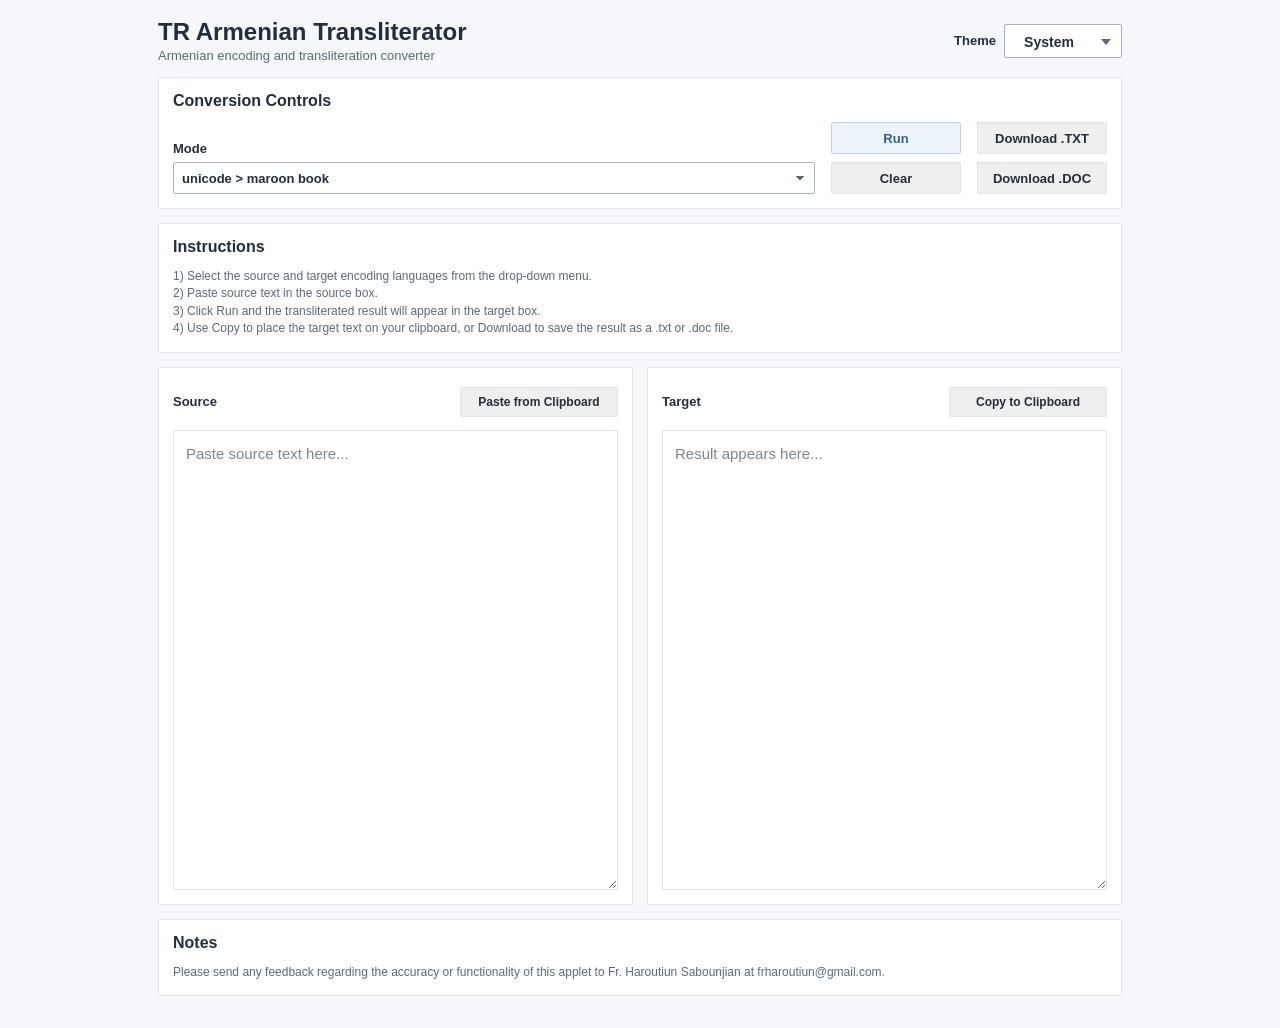
<file: index.html>
<!doctype html>
<html lang="en">
<head>
  <meta charset="utf-8">
  <meta name="viewport" content="width=device-width, initial-scale=1">
  <meta name="color-scheme" content="light dark">
  <script>
    (function () {
      try {
        var saved = localStorage.getItem("trTheme") || "system";
        var systemDark = window.matchMedia && window.matchMedia("(prefers-color-scheme: dark)").matches;
        var effective = saved === "dark" || (saved === "system" && systemDark) ? "dark" : "light";
        document.documentElement.setAttribute("data-theme", saved);
        document.documentElement.setAttribute("data-effective-theme", effective);
      } catch (error) {
        document.documentElement.setAttribute("data-theme", "system");
        document.documentElement.setAttribute("data-effective-theme", "light");
      }
    }());
  </script>
  <title>TR Armenian Transliterator</title>
  <link rel="stylesheet" href="styles-v4.css?v=2026-04-25-mode-bold">
</head>
<body>
  <main class="app transliterator-app">
    <header class="header">
      <div class="title-block">
        <h1>TR Armenian Transliterator</h1>
        <p id="subtitle">Armenian encoding and transliteration converter</p>
      </div>

      <div class="header-actions">
        <div class="theme-controls" aria-label="Color theme controls">
          <label for="themeSelect">Theme</label>
          <div class="select-control-wrap">
            <select id="themeSelect" aria-label="Choose color theme">
              <option value="system">System</option>
              <option value="light">Light</option>
              <option value="dark">Dark</option>
            </select>
          </div>
        </div>
      </div>
    </header>

    <section class="card controls-card" aria-labelledby="controls-heading">
      <h2 id="controls-heading">Conversion Controls</h2>
      <div class="transliterator-controls">
        <div class="mode-control">
          <label for="modeSelect">Mode</label>
          <select id="modeSelect" class="control">
  <option value="unicode > maroon book">unicode > maroon book</option>
  <option value="unicode > HM-ISO9985">unicode > HM-ISO9985</option>
  <option value="arafi > unicode">arafi > unicode</option>
  <option value="ardahan > unicode">ardahan > unicode</option>
  <option value="armscii-7 > unicode">armscii-7 > unicode</option>
  <option value="armscii-8 > armscii-8a">armscii-8 > armscii-8a</option>
  <option value="armscii-8 > unicode">armscii-8 > unicode</option>
  <option value="armscii-8a > unicode">armscii-8a > unicode</option>
  <option value="buttero > unicode">buttero > unicode</option>
  <option value="eznik > unicode">eznik > unicode</option>
  <option value="haicanus > unicode">haicanus > unicode</option>
  <option value="laserarm > unicode">laserarm > unicode</option>
  <option value="lfc > unicode">lfc > unicode</option>
  <option value="lfc-new > unicode">lfc-new > unicode</option>
  <option value="lfc-next > lfc">lfc-next > lfc</option>
  <option value="lfc-next > unicode">lfc-next > unicode</option>
  <option value="macarm > unicode">macarm > unicode</option>
  <option value="nork > unicode">nork > unicode</option>
  <option value="olympia7 > unicode">olympia7 > unicode</option>
  <option value="tstext > unicode">tstext > unicode</option>
  <option value="yerevan > unicode">yerevan > unicode</option>
</select>
        </div>

        <div class="button-group" aria-label="Run and clear controls">
          <button id="runButton" class="control-button primary" type="button">Run</button>
          <button id="clearButton" class="control-button" type="button">Clear</button>
        </div>

        <div class="button-group" aria-label="Download controls">
          <button id="downloadTxtButton" class="control-button" type="button">Download .TXT</button>
          <button id="downloadDocButton" class="control-button" type="button">Download .DOC</button>
        </div>
      </div>
    </section>

    <section class="card instructions" aria-labelledby="instructions-heading">
      <h2 id="instructions-heading">Instructions</h2>
      <p>
        1) Select the source and target encoding languages from the drop-down menu.<br>
        2) Paste source text in the source box.<br>
        3) Click Run and the transliterated result will appear in the target box.<br>
        4) Use Copy to place the target text on your clipboard, or Download to save the result as a .txt or .doc file.
      </p>
    </section>

    <section class="text-grid" aria-label="Source and target text areas">
      <div class="card textarea-card source-card">
        <div class="textarea-header">
          <label for="inputText">Source</label>
          <button id="pasteButton" class="control-button compact paste-button" type="button">Paste from Clipboard</button>
        </div>
        <textarea id="inputText" placeholder="Paste source text here..."></textarea>
      </div>
      <div class="card textarea-card target-card">
        <div class="textarea-header">
          <label for="outputText">Target</label>
          <button id="copyButton" class="control-button compact copy-button" type="button">Copy to Clipboard</button>
        </div>
        <textarea id="outputText" readonly placeholder="Result appears here..."></textarea>
      </div>
    </section>

    <section class="card notes" aria-labelledby="notes-heading">
      <h2 id="notes-heading">Notes</h2>
      <p>Please send any feedback regarding the accuracy or functionality of this applet to Fr. Haroutiun Sabounjian at frharoutiun@gmail.com.</p>
    </section>
  </main>

  <nav class="mobile-action-bar" aria-label="Mobile conversion actions">
    <button id="mobileRunButton" class="control-button primary" type="button">Run</button>
    <button id="mobilePasteButton" class="control-button" type="button">Paste from Clipboard</button>
    <button id="mobileCopyButton" class="control-button" type="button">Copy to Clipboard</button>
    <button id="mobileClearButton" class="control-button" type="button">Clear</button>
    <button id="mobileDownloadTxtButton" class="control-button" type="button">TXT</button>
    <button id="mobileDownloadDocButton" class="control-button" type="button">DOC</button>
  </nav>

  <script src="app-v4.js?v=2026-04-25-mode-bold"></script>
</body>
</html>
</file>
<file: styles-v4.css>
html:root {
  --background: rgb(245, 247, 250);
  --card-background: white;
  --header-text: rgb(35, 45, 60);
  --muted-text: rgb(95, 105, 120);
  --accent: rgb(49, 97, 150);
  --grid: rgb(224, 229, 235);
  --info-bg: rgb(238, 244, 252);
  --info-border: rgb(190, 210, 235);
  --row-alt: rgb(248, 250, 253);
  --table-header: rgb(232, 237, 244);
  --field-background: white;
  --button-background: rgb(239, 239, 239);
  --tile-background: rgb(250, 252, 255);
  color-scheme: light;
}

html[data-effective-theme="dark"],
html.theme-dark {
  --background: rgb(20, 24, 31);
  --card-background: rgb(31, 37, 47);
  --header-text: rgb(235, 239, 245);
  --muted-text: rgb(180, 190, 204);
  --accent: rgb(142, 188, 238);
  --grid: rgb(70, 80, 96);
  --info-bg: rgb(43, 57, 76);
  --info-border: rgb(86, 111, 143);
  --row-alt: rgb(38, 45, 57);
  --table-header: rgb(50, 60, 76);
  --field-background: rgb(24, 29, 37);
  --button-background: rgb(43, 51, 65);
  --tile-background: rgb(36, 43, 55);
  color-scheme: dark;
}

* { box-sizing: border-box; }

html, body { margin: 0; padding: 0; min-height: 100%; }

body {
  background: var(--background);
  color: var(--header-text);
  font-family: "Noto Sans Armenian", "Noto Sans", "Segoe UI", Arial, sans-serif;
  font-size: 14px;
  transition: background-color 150ms ease, color 150ms ease;
}

.app {
  max-width: 1000px;
  margin: 0 auto;
  padding: 18px;
}

.header {
  display: flex;
  justify-content: space-between;
  gap: 12px;
  margin-bottom: 14px;
  align-items: center;
  flex-wrap: wrap;
}

.title-block { flex: 1 1 420px; min-width: 260px; }
.title-block h1 { margin: 0; font-size: 24px; font-weight: 700; }
#subtitle { margin: 2px 0 0; color: var(--muted-text); font-size: 13px; }

.header-actions {
  display: flex;
  flex-direction: column;
  align-items: flex-end;
  gap: 8px;
  flex: 0 0 auto;
}

.theme-controls {
  display: grid;
  grid-template-columns: auto 115px;
  gap: 8px;
  align-items: center;
}

.theme-controls label,
.mode-control label {
  font-weight: 700;
  font-size: 13px;
}

select,
textarea,
button {
  font-family: inherit;
  -webkit-appearance: none;
  appearance: none;
}

select {
  height: 32px;
  border: 1px solid rgb(170, 178, 188);
  background: var(--field-background);
  color: var(--header-text);
  font: inherit;
  font-size: 13px;
  padding: 0 28px 0 8px;
  border-radius: 2px;
  background-image: linear-gradient(45deg, transparent 50%, var(--muted-text) 50%), linear-gradient(135deg, var(--muted-text) 50%, transparent 50%);
  background-position: calc(100% - 14px) 13px, calc(100% - 9px) 13px;
  background-size: 5px 5px, 5px 5px;
  background-repeat: no-repeat;
}

.card {
  background: var(--card-background);
  border: 1px solid var(--grid);
  padding: 14px;
  margin-bottom: 14px;
}

.card h2 { font-size: 16px; margin: 0 0 12px; }

.transliterator-controls {
  display: grid;
  grid-template-columns: minmax(260px, 1fr) auto auto;
  gap: 16px;
  align-items: end;
}

.mode-control { display: grid; gap: 6px; }
#modeSelect { width: 100%; min-width: 240px; }

.button-group {
  display: grid;
  grid-template-columns: 1fr;
  gap: 8px;
  min-width: 130px;
}

.control-button {
  height: 32px;
  font-weight: 700;
  font-size: 13px;
  cursor: pointer;
  background: var(--button-background);
  color: var(--header-text);
  border: 1px solid var(--grid);
  border-radius: 2px;
  padding: 0 12px;
}

.control-button.primary {
  background: var(--info-bg);
  color: var(--accent);
  border-color: var(--info-border);
}

.instructions p,
.notes p {
  margin: 0;
  color: var(--muted-text);
  font-size: 12px;
  line-height: 1.45;
}

.text-grid {
  display: grid;
  grid-template-columns: repeat(2, minmax(0, 1fr));
  gap: 14px;
  margin-bottom: 14px;
}

.textarea-card {
  display: flex;
  flex-direction: column;
  min-height: 520px;
  margin-bottom: 0;
}

.textarea-card label {
  font-weight: 700;
  font-size: 13px;
  color: var(--header-text);
}

.textarea-header {
  display: flex;
  align-items: center;
  justify-content: space-between;
  gap: 10px;
  min-height: 40px;
  margin-bottom: 8px;
}

.textarea-header label {
  margin-bottom: 0;
}

.textarea-header-spacer {
  width: 64px;
  min-width: 64px;
  height: 30px;
  display: inline-block;
}

.control-button.compact {
  height: 30px;
  min-height: 30px;
  padding: 0 12px;
  font-size: 12px;
}

.copy-button.copied,
.mobile-action-bar .copied {
  background: var(--info-bg);
  color: var(--accent);
  border-color: var(--info-border);
}

.mobile-action-bar {
  display: none;
}

textarea {
  flex: 1 1 auto;
  width: 100%;
  min-height: 460px;
  resize: vertical;
  border: 1px solid var(--grid);
  background: var(--field-background);
  color: var(--header-text);
  font-family: "Noto Sans Armenian", "Noto Sans", "Segoe UI", Arial, sans-serif;
  font-size: 15px;
  line-height: 1.45;
  padding: 12px;
  border-radius: 2px;
}

textarea::placeholder { color: var(--muted-text); opacity: 0.8; }

.version-marker {
  color: var(--muted-text);
  font-size: 11px;
  text-align: right;
  margin-top: -4px;
  padding-bottom: 8px;
}

@media (max-width: 820px) {
  body { padding-bottom: 116px; }
  .header { align-items: flex-start; flex-direction: column; }
  .header-actions { align-items: flex-start; width: 100%; }
  .transliterator-controls { grid-template-columns: 1fr; align-items: stretch; }
  .button-group { grid-template-columns: repeat(2, minmax(0, 1fr)); min-width: 0; }
  .text-grid { grid-template-columns: 1fr; }
  .textarea-card { min-height: 380px; }
  textarea { min-height: 320px; }

  .control-button.compact {
    min-height: 40px;
    height: 40px;
    font-size: 14px;
  }

  .mobile-action-bar {
    position: fixed;
    left: 0;
    right: 0;
    bottom: 0;
    z-index: 50;
    display: grid;
    grid-template-columns: 1.25fr 1fr 1fr 0.85fr 0.85fr;
    gap: 8px;
    padding: 10px max(10px, env(safe-area-inset-left)) calc(10px + env(safe-area-inset-bottom)) max(10px, env(safe-area-inset-right));
    background: var(--card-background);
    border-top: 1px solid var(--grid);
    box-shadow: 0 -8px 22px rgba(0, 0, 0, 0.14);
    -webkit-backdrop-filter: blur(10px);
    backdrop-filter: blur(10px);
  }

  .mobile-action-bar .control-button {
    height: 46px;
    min-height: 46px;
    padding: 0 8px;
  }
}

@media (max-width: 520px) {
  body { padding-bottom: 132px; }
  .app { padding: 12px; }
  .title-block h1 { font-size: 21px; }
  .theme-controls { grid-template-columns: auto 1fr; width: 100%; }
  #themeSelect { width: 100%; }
  .button-group { grid-template-columns: 1fr; }

  .textarea-header {
    min-height: 38px;
  }

  .textarea-header-spacer {
    width: 68px;
    min-width: 68px;
    height: 40px;
  }

  .mobile-action-bar {
    grid-template-columns: repeat(3, minmax(0, 1fr));
  }

  .mobile-action-bar #mobileDownloadTxtButton,
  .mobile-action-bar #mobileDownloadDocButton {
    grid-column: span 1;
  }
}


/* Phone portrait: make source work less top-heavy and keep the action buttons reachable. */
@media (max-width: 520px) and (orientation: portrait) {
  .instructions {
    display: none;
  }

  .textarea-card {
    min-height: auto;
  }

  .textarea-card textarea {
    min-height: 38vh;
  }

  .target-card textarea {
    min-height: 32vh;
  }

  .text-grid {
    gap: 12px;
  }
}

/* Phone landscape: keep the two text boxes side by side when there is enough width,
   while retaining the bottom Run/Copy/Clear bar for easy thumb access. */
@media (max-height: 520px) and (orientation: landscape) and (min-width: 700px) {
  .instructions {
    display: none;
  }

  .text-grid {
    grid-template-columns: repeat(2, minmax(0, 1fr));
  }

  .textarea-card {
    min-height: 250px;
  }

  textarea {
    min-height: 210px;
  }

  .app {
    padding-bottom: 12px;
  }
}


/* Portrait phones: keep the primary action obvious, with downloads available without scrolling. */
@media (max-width: 520px) and (orientation: portrait) {
  .mobile-action-bar {
    grid-template-columns: repeat(4, minmax(0, 1fr));
  }

  .mobile-action-bar #mobileRunButton {
    grid-column: span 2;
  }

  .mobile-action-bar #mobileCopyButton,
  .mobile-action-bar #mobileClearButton,
  .mobile-action-bar #mobileDownloadTxtButton,
  .mobile-action-bar #mobileDownloadDocButton {
    grid-column: span 1;
  }
}

/* Landscape phones: keep the bar to one compact row so it does not steal vertical space. */
@media (max-height: 520px) and (orientation: landscape) and (min-width: 700px) {
  body { padding-bottom: 70px; }
  .mobile-action-bar {
    grid-template-columns: 1.25fr 1fr 1fr 0.85fr 0.85fr;
  }
}

/* 2026-04-25 paste + mobile space fix
   Keep desktop unchanged, but prevent the phone layouts from reserving huge empty textarea space. */
.paste-button,
.copy-button {
  min-width: 76px;
}

@media (max-width: 820px) {
  body {
    padding-bottom: 92px;
  }

  .text-grid {
    align-items: start;
  }

  .textarea-card {
    min-height: 0;
  }

  .textarea-card textarea,
  textarea {
    flex: 0 0 auto;
    min-height: 0;
  }

  .mobile-action-bar {
    grid-template-columns: repeat(6, minmax(0, 1fr));
    gap: 6px;
  }

  .mobile-action-bar .control-button {
    height: 44px;
    min-height: 44px;
    padding: 0 6px;
    font-size: 12px;
  }
}

/* Portrait phones: stack the boxes, but make each one practical instead of enormous. */
@media (max-width: 620px) and (orientation: portrait) {
  body {
    padding-bottom: 126px;
  }

  .app {
    padding: 12px;
  }

  .instructions {
    display: none;
  }

  .text-grid {
    grid-template-columns: 1fr;
    gap: 10px;
  }

  .textarea-card {
    padding: 12px;
    min-height: 0;
  }

  .textarea-header {
    min-height: 38px;
    margin-bottom: 6px;
  }

  #inputText {
    height: 32vh;
    min-height: 170px;
    max-height: 260px;
  }

  #outputText {
    height: 28vh;
    min-height: 150px;
    max-height: 240px;
  }

  .mobile-action-bar {
    grid-template-columns: repeat(3, minmax(0, 1fr));
  }

  .mobile-action-bar #mobileRunButton {
    grid-column: span 1;
  }
}

/* Landscape phones: preserve side-by-side work area, but use fixed compact heights. */
@media (max-height: 560px) and (orientation: landscape) and (min-width: 621px) {
  body {
    padding-bottom: 66px;
  }

  .app {
    padding-top: 10px;
    padding-bottom: 8px;
  }

  .header,
  .controls-card,
  .notes {
    margin-bottom: 10px;
  }

  .instructions {
    display: none;
  }

  .text-grid {
    grid-template-columns: repeat(2, minmax(0, 1fr));
    gap: 10px;
    margin-bottom: 10px;
  }

  .textarea-card {
    padding: 12px;
    min-height: 0;
  }

  .textarea-header {
    min-height: 34px;
    margin-bottom: 6px;
  }

  #inputText,
  #outputText {
    height: 42vh;
    min-height: 145px;
    max-height: 230px;
  }

  .mobile-action-bar {
    grid-template-columns: 1.1fr 1fr 1fr 1fr .8fr .8fr;
  }
}

/* 2026-04-25 clipboard label/cache fix
   Long labels should fit naturally without changing the desktop layout. */
.paste-button,
.copy-button {
  min-width: 158px;
  white-space: nowrap;
}

.textarea-header {
  align-items: center;
}

@media (max-width: 820px) {
  .paste-button,
  .copy-button {
    min-width: 0;
    width: auto;
    max-width: 100%;
    white-space: normal;
    line-height: 1.15;
    padding-left: 10px;
    padding-right: 10px;
  }

  .textarea-header {
    display: grid;
    grid-template-columns: 1fr auto;
    gap: 8px;
  }

  .mobile-action-bar .control-button {
    white-space: normal;
    line-height: 1.05;
    font-size: 11px;
  }
}

@media (max-width: 620px) and (orientation: portrait) {
  body {
    padding-bottom: 152px;
  }

  .mobile-action-bar {
    grid-template-columns: repeat(3, minmax(0, 1fr));
  }
}

@media (max-height: 560px) and (orientation: landscape) and (min-width: 621px) {
  .mobile-action-bar .control-button {
    font-size: 10px;
    padding-left: 4px;
    padding-right: 4px;
  }
}


/* 2026-04-25 mobile header space fix
   In mobile column layouts, do not let the desktop flex-basis become vertical height. */
@media (max-width: 820px) {
  .header {
    justify-content: flex-start;
    gap: 14px;
  }

  .title-block {
    flex: 0 1 auto;
    width: 100%;
    min-width: 0;
  }

  .header-actions {
    flex: 0 1 auto;
  }
}

@media (max-height: 560px) and (orientation: landscape) and (min-width: 621px) {
  .header {
    gap: 8px;
  }

  .title-block {
    flex: 0 1 auto;
  }
}

/* 2026-04-25: match calendar Theme control style */
:root {
  --header-control-width: 118px;
  --header-arrow-width: 28px;
  --header-control-height: 34px;
  --theme-font-size: 14px;
}

.theme-controls {
  grid-template-columns: auto var(--header-control-width);
}

.select-control-wrap {
  width: var(--header-control-width);
  height: var(--header-control-height);
  position: relative;
}

.select-control-wrap::after {
  content: "";
  position: absolute;
  right: 11px;
  top: 50%;
  transform: translateY(-35%);
  width: 0;
  height: 0;
  border-left: 5px solid transparent;
  border-right: 5px solid transparent;
  border-top: 6px solid var(--muted-text);
  pointer-events: none;
}

.theme-controls select,
#themeSelect {
  width: 100%;
  height: 100%;
  max-width: none;
  border: 1px solid rgb(170, 178, 188);
  background: var(--field-background);
  color: var(--header-text);
  font-family: inherit;
  font-size: var(--theme-font-size);
  font-weight: 600;
  line-height: var(--header-control-height);
  text-align: center;
  text-align-last: center;
  padding: 0 var(--header-arrow-width) 0 0;
  border-radius: 2px;
  -webkit-appearance: none;
  appearance: none;
  background-image: none;
}

@media (max-width: 850px) {
  .theme-controls {
    grid-template-columns: 76px minmax(0, 1fr);
  }
  .select-control-wrap {
    width: 100%;
    height: 40px;
  }
  .theme-controls select,
  #themeSelect {
    font-size: 16px;
    line-height: 40px;
  }
}

@media (max-width: 380px) {
  .theme-controls {
    grid-template-columns: 68px minmax(0, 1fr);
  }
}


/* 2026-04-25: horizontal mobile Theme control fix
   Keep desktop and portrait mobile unchanged, but make landscape-phone Theme compact like desktop. */
@media (orientation: landscape) and (max-height: 600px) and (max-width: 950px) {
  .header {
    flex-direction: row;
    align-items: center;
    justify-content: space-between;
    gap: 12px;
    margin-bottom: 12px;
  }

  .title-block {
    flex: 1 1 auto;
    width: auto;
    min-width: 260px;
  }

  .header-actions {
    width: auto;
    flex: 0 0 auto;
    align-items: flex-end;
  }

  .theme-controls {
    width: auto;
    grid-template-columns: auto var(--header-control-width);
    gap: 8px;
    align-items: center;
  }

  .select-control-wrap {
    width: var(--header-control-width);
    height: var(--header-control-height);
  }

  .theme-controls select,
  #themeSelect {
    font-size: var(--theme-font-size);
    line-height: var(--header-control-height);
  }
}

/* 2026-04-25: make Mode select input text match the weight of the other controls */
#modeSelect {
  font-weight: 700;
}

#modeSelect option {
  font-weight: 700;
}
</file>
